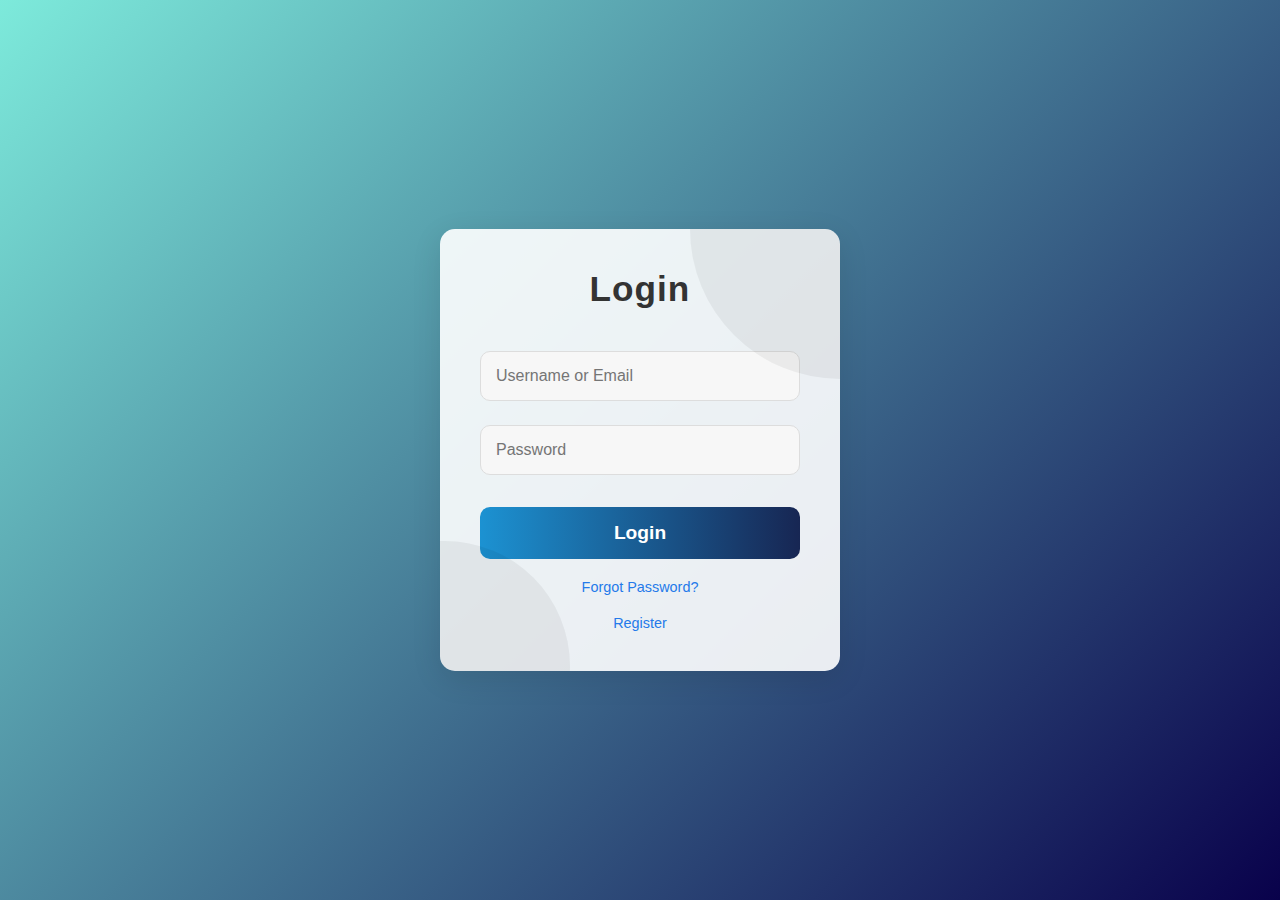
<file: index.html>
<!DOCTYPE html>
<html lang="en">
<head>
    <meta charset="UTF-8">
    <meta name="viewport" content="width=device-width, initial-scale=1.0">
    <title>Login Page</title>
    <style>
        /* Resetting default styles */
        * {
            margin: 0;
            padding: 0;
            box-sizing: border-box;
        }

        body {
            font-family: 'Poppins', sans-serif;
            height: 100vh;
            display: flex;
            justify-content: center;
            align-items: center;
            background: linear-gradient(135deg, #7deadb, #09014b);
            background-size: cover;
            animation: gradientAnimation 6s ease infinite;
        }

        @keyframes gradientAnimation {
            0% { background-position: 0% 50%; }
            50% { background-position: 100% 50%; }
            100% { background-position: 0% 50%; }
        }

        /* Login Box Styling */
        .login-box {
            width: 400px;
            background: rgba(255, 255, 255, 0.9);
            padding: 40px;
            border-radius: 15px;
            box-shadow: 0 8px 30px rgba(0, 0, 0, 0.1);
            text-align: center;
            position: relative;
            overflow: hidden;
        }

        /* Decorative Circles */
        .login-box::before, .login-box::after {
            content: '';
            position: absolute;
            border-radius: 50%;
            background: rgba(0, 0, 0, 0.05);
        }

        .login-box::before {
            width: 300px;
            height: 300px;
            top: -150px;
            right: -150px;
        }

        .login-box::after {
            width: 250px;
            height: 250px;
            bottom: -120px;
            left: -120px;
        }

        .login-box h2 {
            font-size: 2.2rem;
            color: #333;
            margin-bottom: 30px;
            font-weight: 700;
            letter-spacing: 1px;
        }

        /* Input Field Styling */
        .login-box input[type="text"],
        .login-box input[type="password"] {
            width: 100%;
            padding: 15px;
            margin: 12px 0;
            border: 1px solid #ddd;
            border-radius: 10px;
            font-size: 1rem;
            background: #f7f7f7;
            transition: border-color 0.3s ease, box-shadow 0.3s ease;
        }

        .login-box input[type="text"]:focus,
        .login-box input[type="password"]:focus {
            border-color: #1c92d2;
            outline: none;
            box-shadow: 0 0 12px rgba(28, 146, 210, 0.1);
        }

        /* Login Button Styling */
        .login-box button {
            width: 100%;
            padding: 15px;
            background: linear-gradient(to right, #1c92d2, #172653);
            border: none;
            color: white;
            font-size: 1.2rem;
            font-weight: 600;
            border-radius: 10px;
            cursor: pointer;
            transition: background 0.3s ease, transform 0.2s ease, box-shadow 0.3s ease;
        }

        .login-box button:hover {
            background: linear-gradient(to right, #11998e, #38ef7d);
            transform: translateY(-3px);
            box-shadow: 0 5px 15px rgba(0, 0, 0, 0.15);
        }

        /* Forgot Password Link */
        .login-box a {
            display: block;
            margin-top: 20px;
            font-size: 0.9rem;
            color: #247aea;
            text-decoration: none;
            transition: color 0.3s ease;
        }

        .login-box a:hover {
            color: #38ef7d;
        }

        /* Mobile Responsive */
        @media (max-width: 480px) {
            .login-box {
                width: 90%;
                padding: 30px;
            }

            .login-box h2 {
                font-size: 1.8rem;
            }
        }
    </style>
</head>
<body>
    <div class="login-box">
        <h2>Login</h2>
        <input type="text" placeholder="Username or Email" required>
        <input type="password" placeholder="Password" required>
        <a href="./index1.html"><button>Login</button></a>
       
        <a href="#">Forgot Password?</a>
        <a href="#">Register </a>
    </div>

    <script>
        document.querySelector('button').addEventListener('click', function(e) {
            e.preventDefault();
            alert('Logging in...');
        });
    </script>
</body>
</html>
</file>
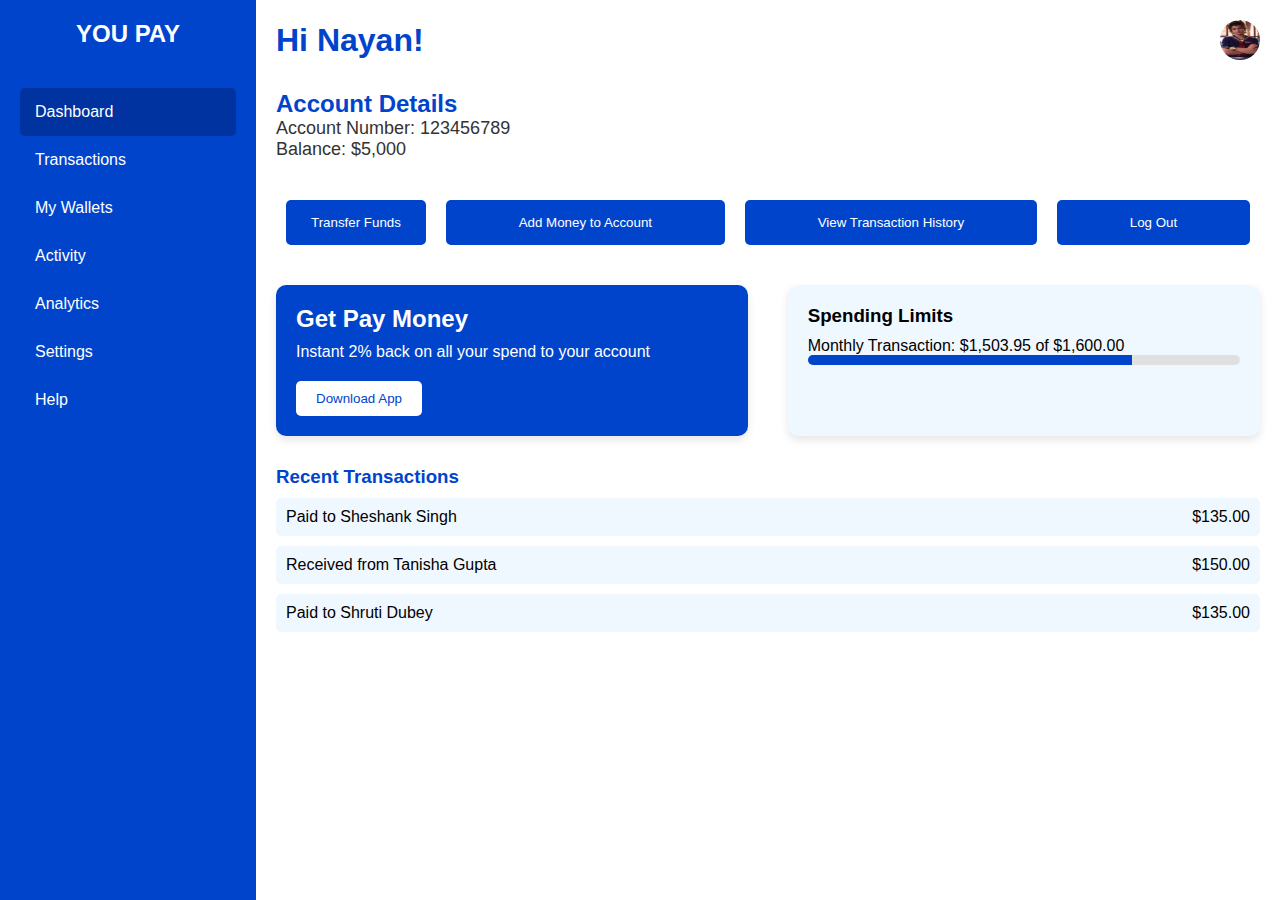
<file: index1.html>
<!DOCTYPE html>
<html lang="en">

<head>
    <meta charset="UTF-8">
    <meta name="viewport" content="width=device-width, initial-scale=1.0">
    <title>Bank Dashboard</title>
    <link rel="stylesheet" href="style.css">
</head>

<body>
    <div class="dashboard">
        <!-- Sidebar -->
        <div class="sidebar">
            <div class="logo">
                <h2>YOU PAY</h2>
            </div>
            <ul class="menu">
                <li class="active">Dashboard</li>
                <li>Transactions</li>
                <li>My Wallets</li>
                <li>Activity</li>
                <li>Analytics</li>
                <li>Settings</li>
                <li>Help</li>
            </ul>
        </div>

        <!-- Main content -->
        <div class="main-content">
            <header>
                <h1>Hi Nayan!</h1>
                <div class="user-info">
                    <!-- <p>Hi Nayan!</p> -->
                    <img src="images (1).jpeg" alt="User">
                </div>
            </header>

            <!-- User Account Details -->
            <section class="account-details">
                <h2>Account Details</h2>
                <p>Account Number: <span id="account-number">123456789</span></p>
                <p>Balance: <span id="balance">$5,000</span></p>
            </section>

            <!-- Navigation Buttons -->
            <nav class="nav-buttons">
                <a href="./transaction.html"><button onclick="transferFunds()">Transfer Funds</button></a>
                <button onclick="addMoney()">Add Money to Account</button>
                <button onclick="viewHistory()">View Transaction History</button>
                <button onclick="logout()">Log Out</button>
            </nav>

            <div class="cards">
                <div class="card big-card">
                    <h2>Get Pay Money</h2>
                    <p>Instant 2% back on all your spend to your account</p>
                    <button>Download App</button>
                </div>
                <div class="card small-card">
                    <h3>Spending Limits</h3>
                    <p>Monthly Transaction: $1,503.95 of $1,600.00</p>
                    <div class="progress-bar">
                        <div class="progress"></div>
                    </div>
                </div>
            </div>

            <div class="transaction-overview">
                <h3>Recent Transactions</h3>
                <div class="transaction">
                    <p>Paid to Sheshank Singh</p>
                    <p>$135.00</p>
                </div>
                <div class="transaction">
                    <p>Received from Tanisha Gupta</p>
                    <p>$150.00</p>
                </div>
                <div class="transaction">
                    <p>Paid to Shruti Dubey</p>
                    <p>$135.00</p>
                </div>
            </div>
        </div>
    </div>

    <script src="script.js"></script>
</body>

</html>
</file>
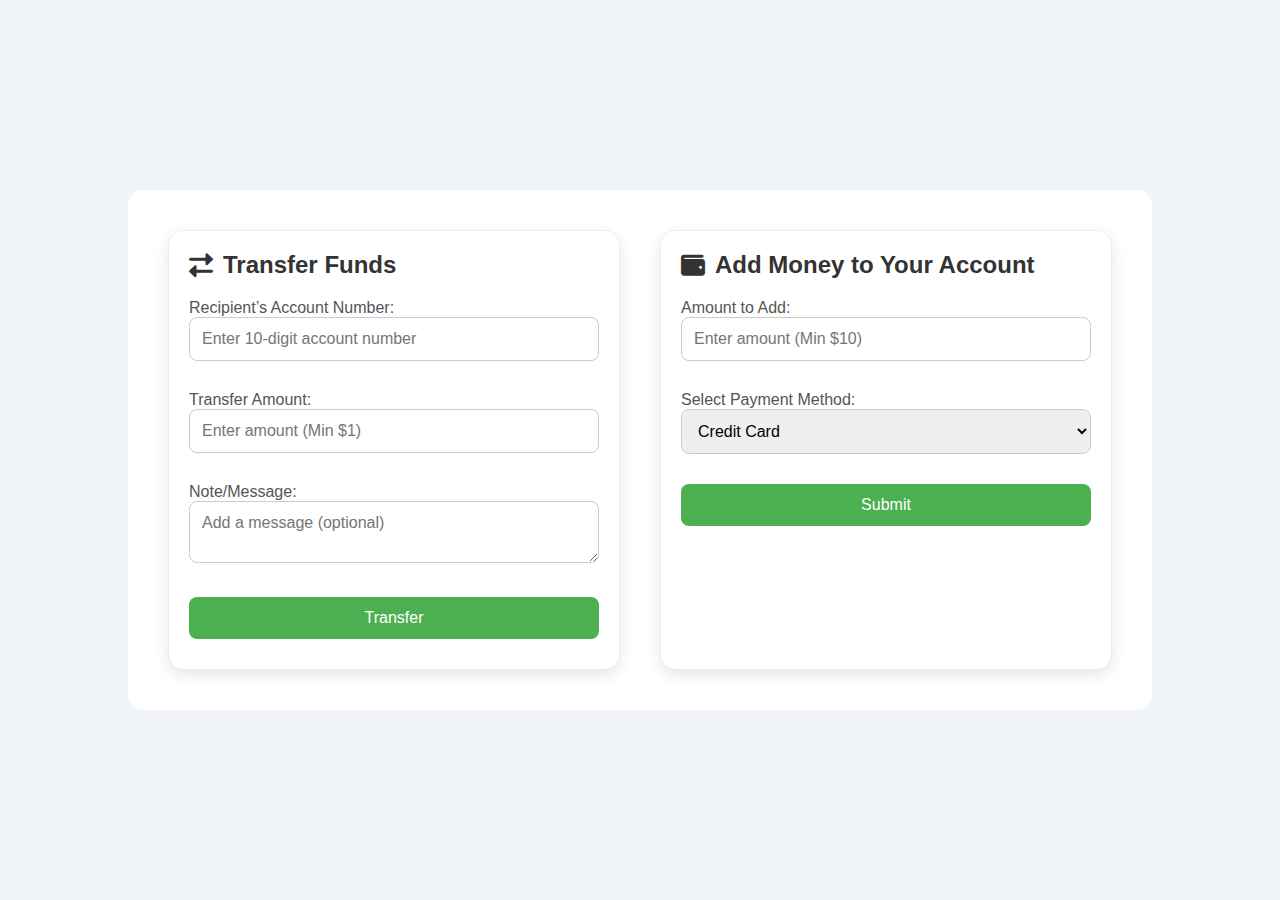
<file: transaction.html>
<!DOCTYPE html>
<html lang="en">
<head>
  <meta charset="UTF-8">
  <meta name="viewport" content="width=device-width, initial-scale=1.0">
  <title>Banking Dashboard</title>
  <link rel="stylesheet" href="https://cdnjs.cloudflare.com/ajax/libs/font-awesome/6.0.0-beta3/css/all.min.css">
  <link rel="stylesheet" href="styles.css">
</head>
<body>
  <div class="container">
    <!-- Transfer Fund Card -->
    <div class="card">
      <h2><i class="fas fa-exchange-alt"></i> Transfer Funds</h2>
      <form id="transferForm">
        <div class="form-group">
          <label for="accountNumber">Recipient’s Account Number:</label>
          <input type="text" id="accountNumber" name="accountNumber" placeholder="Enter 10-digit account number" maxlength="10" required>
        </div>
        
        <div class="form-group">
          <label for="transferAmount">Transfer Amount:</label>
          <input type="number" id="transferAmount" name="transferAmount" placeholder="Enter amount (Min $1)" min="1" required>
        </div>

        <div class="form-group">
          <label for="note">Note/Message:</label>
          <textarea id="note" name="note" placeholder="Add a message (optional)"></textarea>
        </div>

        <button type="button" class="btn" onclick="transferFunds()">Transfer</button>

        <div id="transferMessage"></div>
      </form>
    </div>

    <!-- Add Money Card -->
    <div class="card">
      <h2><i class="fas fa-wallet"></i> Add Money to Your Account</h2>
      <form id="addMoneyForm">
        <div class="form-group">
          <label for="addAmount">Amount to Add:</label>
          <input type="number" id="addAmount" name="addAmount" placeholder="Enter amount (Min $10)" min="10" required>
        </div>

        <div class="form-group">
          <label for="paymentMethod">Select Payment Method:</label>
          <select id="paymentMethod" name="paymentMethod" required>
            <option value="credit">Credit Card</option>
            <option value="debit">Debit Card</option>
          </select>
        </div>

        <button type="button" class="btn" onclick="addMoney()">Submit</button>

        <div id="addMoneyMessage"></div>
      </form>
    </div>
  </div>

  <!-- Modal for OTP Confirmation -->
  <div id="otpModal" class="modal">
    <div class="modal-content">
      <h3>Enter OTP to Confirm Transaction</h3>
      <p>An OTP has been sent to your registered mobile number.</p>
      <input type="text" id="otpInput" placeholder="Enter OTP" maxlength="6">
      <button class="btn" onclick="confirmOtp()">Confirm</button>
      <button class="btn cancel-btn" onclick="closeOtpModal()">Cancel</button>
      <div id="otpMessage"></div>
    </div>
  </div>

  <!-- Modal for Transfer Confirmation -->
  <div id="confirmationModal" class="modal">
    <div class="modal-content">
      <h3>Transfer Confirmed!</h3>
      <p>Your transfer was successful.</p>
      <button class="btn" onclick="closeModal()">Close</button>
    </div>
  </div>

  <script src="scripts.js"></script>
</body>
</html>
</file>
<file: style.css>
* {
    margin: 0;
    padding: 0;
    box-sizing: border-box;
}

body {
    font-family: 'Arial', sans-serif;
    background-color: #f0f8ff;
}

.dashboard {
    display: flex;
}

.sidebar {
    width: 20%;
    background-color: #0044cc;
    height: 100vh;
    padding: 20px;
    color: white;
}

.sidebar .logo {
    text-align: center;
    margin-bottom: 40px;
}

.sidebar ul {
    list-style: none;
    padding: 0;
}

.sidebar ul li {
    padding: 15px;
    text-align: left;
    color: white;
    cursor: pointer;
    transition: background-color 0.3s;
}

.sidebar ul li:hover,
.sidebar ul li.active {
    background-color: #0033a0;
    border-radius: 5px;
}

.main-content {
    width: 80%;
    padding: 20px;
    background-color: #fff;
}

header {
    display: flex;
    justify-content: space-between;
    align-items: center;
    margin-bottom: 30px;
}

header h1 {
    color: #0044cc;
}

header .user-info {
    display: flex;
    align-items: center;
}

header .user-info img {
    width: 40px;
    height: 40px;
    border-radius: 50%;
    margin-left: 10px;
}

/* Account Details Section */
.account-details {
    margin-bottom: 30px;
}

.account-details h2 {
    color: #0044cc;
}

.account-details p {
    font-size: 18px;
    color: #333;
}

/* Navigation Buttons */
.nav-buttons {
    display: flex;
    justify-content: space-between;
    margin-bottom: 30px;
}

.nav-buttons button {
    background-color: #0044cc;
    color: white;
    border: none;
    padding: 15px 25px;
    margin: 10px;
    border-radius: 5px;
    cursor: pointer;
    transition: background-color 0.3s ease;
    flex-grow: 1;
    margin-right: 10px;
}

.nav-buttons button:hover {
    background-color: #0033a0;
}

/* Card styles */
.cards {
    display: flex;
    justify-content: space-between;
    margin-bottom: 30px;
}

.card {
    background-color: #f0f8ff;
    padding: 20px;
    border-radius: 10px;
    width: 48%;
    box-shadow: 0 4px 8px rgba(0, 0, 0, 0.1);
}

.big-card {
    background-color: #0044cc;
    color: white;
}

.big-card h2 {
    margin-bottom: 10px;
}

.big-card p {
    margin-bottom: 20px;
}

.big-card button {
    background-color: white;
    color: #0044cc;
    padding: 10px 20px;
    border: none;
    border-radius: 5px;
    cursor: pointer;
    transition: background-color 0.3s;
}

.big-card button:hover {
    background-color: #0033a0;
    color: white;
}

.small-card h3 {
    margin-bottom: 10px;
}

.progress-bar {
    background-color: #e0e0e0;
    border-radius: 10px;
    overflow: hidden;
    height: 10px;
    width: 100%;
}

.progress-bar .progress {
    background-color: #0044cc;
    width: 75%;
    height: 100%;
}

.transaction-overview h3 {
    color: #0044cc;
    margin-bottom: 10px;
}

.transaction {
    display: flex;
    justify-content: space-between;
    padding: 10px;
    background-color: #f0f8ff;
    margin-bottom: 10px;
    border-radius: 5px;
}

.transaction p {
    margin: 0;
}
</file>
<file: styles.css>
* {
  margin: 0;
  padding: 0;
  box-sizing: border-box;
  font-family: 'Roboto', sans-serif;
}

body {
  background-color: #f0f4f8;
  display: flex;
  justify-content: center;
  align-items: center;
  height: 100vh;
}

.container {
  display: flex;
  justify-content: space-between;
  width: 80%;
  max-width: 1200px;
  background-color: #fff;
  border-radius: 15px;
  padding: 40px;
  gap: 40px;
}

.card {
  flex: 1;
  padding: 20px;
  background-color: #ffffff;
  border-radius: 15px;
  box-shadow: 0 5px 15px rgba(0, 0, 0, 0.1);
  border: 1px solid #eee;
}

h2 {
  color: #333;
  margin-bottom: 20px;
  font-size: 24px;
  display: flex;
  align-items: center;
}

h2 i {
  margin-right: 10px;
}

form {
  display: flex;
  flex-direction: column;
}

.form-group {
  position: relative;
  margin-bottom: 20px;
}

label {
  font-size: 16px;
  margin-bottom: 10px;
  color: #555;
}

input,
textarea,
select {
  padding: 12px;
  margin-bottom: 10px;
  border: 1px solid #ccc;
  border-radius: 8px;
  font-size: 16px;
  width: 100%;
}

input:focus,
textarea:focus,
select:focus {
  border-color: #4caf50;
  outline: none;
  box-shadow: 0 0 8px rgba(76, 175, 80, 0.2);
}

textarea {
  resize: vertical;
}

button {
  padding: 12px;
  background-color: #4caf50;
  color: #fff;
  border: none;
  border-radius: 8px;
  cursor: pointer;
  font-size: 16px;
  transition: background-color 0.3s ease;
}

button:hover {
  background-color: #45a049;
}

.cancel-btn {
  background-color: #ff5722;
}

#transferMessage,
#addMoneyMessage {
  margin-top: 10px;
  font-size: 14px;
}

.tooltip {
  position: absolute;
  top: -20px;
  right: 10px;
  font-size: 12px;
  color: #999;
}

.modal {
  display: none;
  position: fixed;
  top: 50%;
  left: 50%;
  transform: translate(-50%, -50%);
  background-color: #fff;
  padding: 20px;
  box-shadow: 0 5px 20px rgba(0, 0, 0, 0.3);
  border-radius: 10px;
  z-index: 10;
}

.modal-content {
  text-align: center;
}

.modal-content h3 {
  margin-bottom: 20px;
}

.modal-content p {
  font-size: 16px;
}

.modal .btn {
  background-color: #ff5722;
}

@media (max-width: 768px) {
  .container {
    flex-direction: column;
    padding: 20px;
  }
}
</file>
